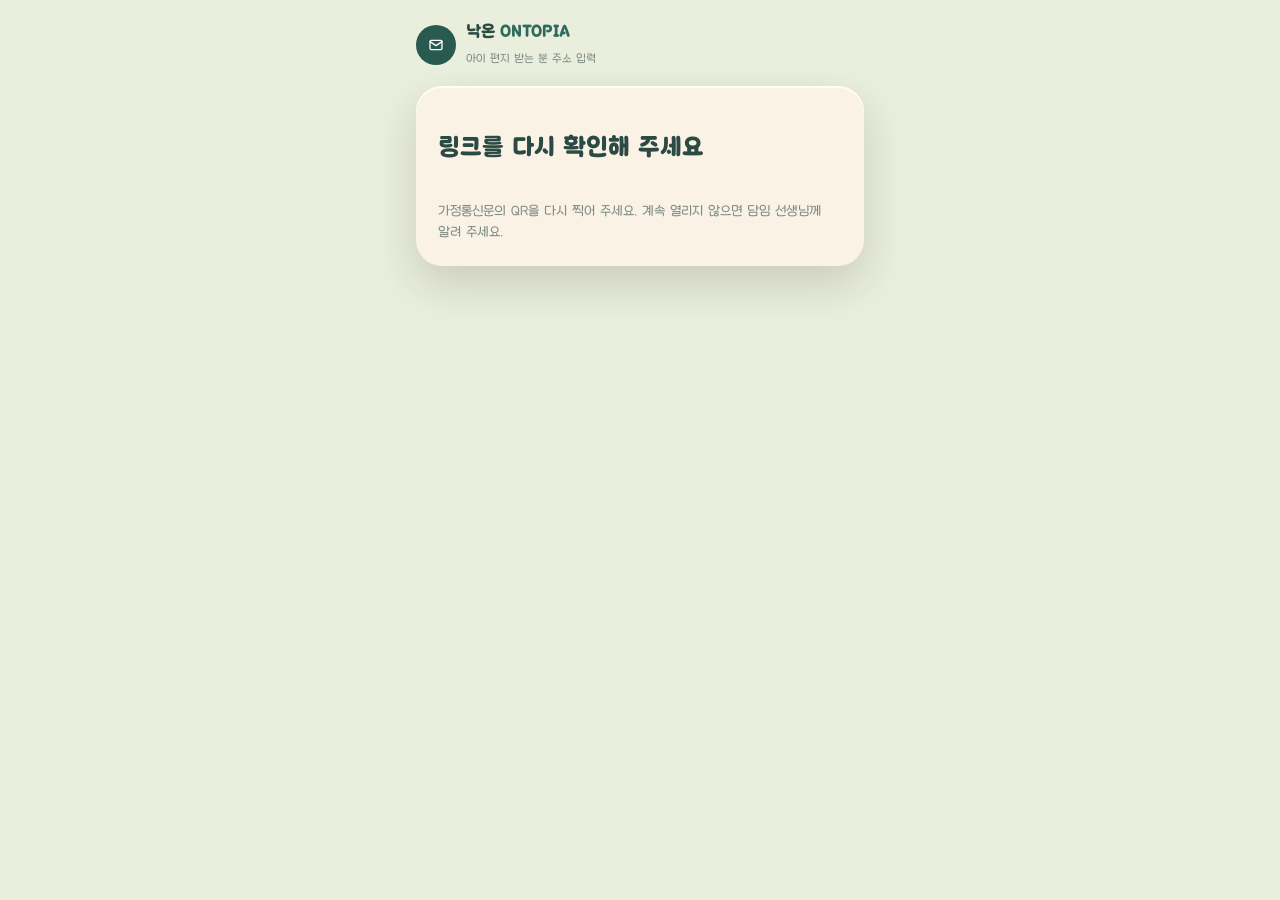
<file: guardian.html>
<!DOCTYPE html>
<html lang="ko">
<head>
<meta charset="utf-8">
<meta name="viewport" content="width=device-width, initial-scale=1">
<title>받는 분 주소 입력 · 낙온 ONTOPIA</title>
<link rel="preload" href="assets/fonts/Dunggeunmiso-B.woff" as="font" type="font/woff" crossorigin>
<link rel="stylesheet" href="css/tokens.css">
<link rel="stylesheet" href="css/app.css">
<script type="module" src="js/guardian.js"></script>
</head>
<body>
<main class="guardian">
  <header class="site-header">
    <span class="brand"><span class="brand__mark" aria-hidden="true"><svg width="24" height="24" viewBox="0 0 24 24" fill="none" stroke="#fff" stroke-width="2" stroke-linecap="round" stroke-linejoin="round"><rect x="3" y="5" width="18" height="14" rx="2"/><path d="M3 7l9 6 9-6"/></svg></span>
    <span><span class="brand__name">낙온 <em>ONTOPIA</em></span><span class="brand__sub">아이 편지 받는 분 주소 입력</span></span></span>
  </header>

  <section class="step" id="form-view" hidden>
    <div class="guide guide--lavender"><img data-character="hoi" alt=""><div><b data-character-name="hoi"></b><p id="intro"></p></div></div>
    <form id="addr-form" class="panel" novalidate>
      <label class="label" for="to-name">받는 분 이름<input class="field" id="to-name" autocomplete="name" required></label>
      <label class="label" for="to-zip">우편번호<input class="field" id="to-zip" inputmode="numeric" maxlength="5" pattern="\d{5}" required></label>
      <label class="label" for="to-addr">주소<input class="field" id="to-addr" autocomplete="street-address" required></label>
      <label class="label" for="to-addr2">상세 주소<input class="field" id="to-addr2"></label>
      <label class="check" for="agree"><input id="agree" type="checkbox" required> 편지 발송을 위해 위 주소를 쓰는 데 동의해요. 주소는 발송 후 지워요.</label>
      <p class="status-msg" id="form-error" hidden></p>
      <button class="btn btn--primary btn--block" type="submit">주소 보내기</button>
    </form>
    <p class="muted">선생님에게는 입력했는지 여부만 보이고, 주소는 보이지 않아요.</p>
  </section>

  <section class="step" id="done-view" hidden>
    <div class="done">
      <h2>주소를 받았어요</h2>
      <p class="muted" id="done-text"></p>
    </div>
  </section>

  <section class="step" id="error-view" hidden>
    <h2>링크를 다시 확인해 주세요</h2>
    <p class="muted">가정통신문의 QR을 다시 찍어 주세요. 계속 열리지 않으면 담임 선생님께 알려 주세요.</p>
  </section>
</main>
</body>
</html>
</file>
<file: css/tokens.css>
/* 학교안심 둥근미소 (R: 보통, B: 굵게) */
@font-face { font-family: "Dunggeunmiso"; src: url(../assets/fonts/Dunggeunmiso-R.woff) format("woff"); font-weight: 100 549; font-display: swap; }
@font-face { font-family: "Dunggeunmiso"; src: url(../assets/fonts/Dunggeunmiso-B.woff) format("woff"); font-weight: 550 900; font-display: swap; }

/*
  디자인 토큰. 색·글꼴·크기·모서리·그림자는 여기서만 바꾼다.
  값은 GPT 화면 시안(design-reference/)에서 뽑았다.
  데이터 색 규칙: --color-city(도시, 코랄) / --color-rural(농어촌, 남색)은 분석 자료와 같은 의미로 유지한다.
*/
:root {
  /* 바탕 */
  --color-page: #e9eedd;          /* 틀 바깥 */
  --color-board: #fbf2e6;         /* 큰 판 (Letter Cream) */
  --color-surface: #fdf8ef;       /* 카드 */
  --color-surface-2: #f6eedf;     /* 안쪽 칸 */
  --color-line: #ebdfc9;
  --color-line-soft: #f1e8d8;

  /* 글자 */
  --color-text: #2b4a43;          /* Forest Ink */
  --color-text-muted: #7d8c83;
  --color-title: #2b6659;

  /* 브랜드 */
  --color-primary: #285a4f;
  --color-primary-dark: #1d433b;
  --color-on-primary: #ffffff;
  --color-mint: #68af8e;
  --color-mint-soft: #dcefe3;
  --color-mint-strong: #2f6b5d;
  --color-sidebar: #e3eedf;
  --color-lav: #b49dc9;
  --color-lav-strong: #7c63a3;
  --color-lav-soft: #efe4f3;
  --color-gold: #cea656;
  --color-gold-strong: #a87c27;
  --color-gold-soft: #f8ebcc;

  /* 데이터 의미 색 */
  --color-city: #e0634f;
  --color-city-soft: #fbe3dc;
  --color-rural: #3b4f8f;
  --color-rural-soft: #e1e6f4;

  /* 상태 */
  --color-ok: #3f8a5c;
  --color-ok-soft: #dff1e2;
  --color-wait: #b07d12;
  --color-wait-soft: #fbefcf;

  /* 글꼴 */
  --font-body: "Dunggeunmiso", -apple-system, "Apple SD Gothic Neo", "Malgun Gothic", sans-serif;
  --font-display: "Dunggeunmiso", -apple-system, "Apple SD Gothic Neo", "Malgun Gothic", sans-serif;
  --text-xs: 12px;
  --text-sm: 14px;
  --text-md: 16px;
  --text-lg: 18px;
  --text-xl: 24px;
  --text-2xl: 30px;
  --text-num: 40px;

  /* 모서리·그림자 */
  --radius-sm: 10px;
  --radius-md: 18px;
  --radius-lg: 26px;
  --radius-xl: 34px;
  --radius-pill: 999px;
  --shadow-board: 0 18px 40px rgba(73, 62, 30, .18), inset 0 2px 0 #fffdf8;
  --shadow-card: 0 1px 0 #fffdf8 inset, 0 6px 16px rgba(120, 96, 60, .12), 0 1px 3px rgba(120, 96, 60, .10);
  --shadow-inset: inset 0 2px 6px rgba(120, 96, 60, .10);
  --shadow-btn: 0 5px 0 var(--color-primary-dark), 0 10px 18px rgba(29, 67, 59, .25);
}
</file>
<file: css/app.css>
/* 화면 구조와 컴포넌트. 색 값은 tokens.css 변수만 쓴다.
   기준 시안: design-reference/ (GPT, 2026-11-13) */
*, *::before, *::after { box-sizing: border-box; }
[hidden] { display: none !important; }
html, body { margin: 0; }
body {
  background: var(--color-page);
  color: var(--color-text);
  font-family: var(--font-body);
  font-size: var(--text-md);
  line-height: 1.55;
  word-break: keep-all;
  -webkit-font-smoothing: antialiased;
}
img { max-width: 100%; }
svg { width: 1em; height: 1em; flex: none; }
button, input, select, textarea { font: inherit; color: inherit; }
:focus-visible { outline: 3px solid var(--color-mint); outline-offset: 2px; }
.sr-only { position: absolute; width: 1px; height: 1px; overflow: hidden; clip: rect(0 0 0 0); white-space: nowrap; }
.muted { color: var(--color-text-muted); font-size: var(--text-sm); margin: 0; }
.status-msg { font-size: var(--text-sm); color: var(--color-city); margin: 0; font-weight: 700; }

/* ===== 오프닝 화면 ===== */
body.is-intro .scene { display: none; }
body:not(.is-intro) .intro { display: none; }
.intro { position: relative; min-height: 100vh; min-height: 100svh; overflow: hidden; display: flex; align-items: center; background: linear-gradient(90deg, #e3f5ee, #d9efe8); }
.intro__bg { position: absolute; top: 0; right: 0; width: 88vw; height: 100%; max-width: none; object-fit: cover; object-position: 100% 50%; }
.intro::before { content: ""; position: absolute; inset: 0; z-index: 1; background: linear-gradient(90deg, #e3f5ee 0, #e3f5ee 12vw, rgba(227, 245, 238, .8) 26vw, rgba(227, 245, 238, 0) 38vw); }
.intro__panel { position: relative; z-index: 2; width: 30vw; margin-left: 5vw; padding: 2vw 0; display: flex; flex-direction: column; gap: 1.1vw; font-size: clamp(14px, 1.1vw, 30px); }
.intro__logo { width: 100%; height: auto; margin-left: -.4em; filter: drop-shadow(0 6px 12px rgba(60, 120, 170, .18)); }
.intro__eyebrow { margin: 0; font-size: .9em; font-weight: 700; letter-spacing: .02em; color: var(--color-mint-strong); }
.intro__title { margin: 0; font-family: var(--font-display); font-size: 2.35em; line-height: 1.25; font-weight: 900; color: var(--color-title); }
.intro__lead { margin: 0; font-size: 1.12em; color: #4f655d; }
.intro__facts { list-style: none; margin: .3em 0 0; padding: 0; display: flex; gap: .6em; }
.intro__facts li { flex: 1 1 0; display: flex; flex-direction: column; padding: .75em .9em; border-radius: 1.1em; background: rgba(255, 252, 245, .9); box-shadow: var(--shadow-card); min-width: 0; }
.intro__facts b { font-size: 1.3em; font-weight: 900; color: var(--color-primary); line-height: 1.2; }
.intro__facts span { font-size: .8em; color: var(--color-text-muted); }
.intro__actions { margin-top: .5em; }
.btn--intro { padding: 1.05em 2.1em; font-size: 1.2em; gap: .6em; }
.btn--intro svg { width: 1.3em; height: 1.3em; }
.intro__note { margin: 0; font-size: .82em; color: var(--color-text-muted); }

@media (prefers-reduced-motion: no-preference) {
  .intro__bg { animation: intro-zoom 14s ease-out both; }
  .intro__panel > * { animation: intro-up .7s cubic-bezier(.2, .8, .2, 1) both; }
  .intro__panel > :nth-child(1) { animation-name: intro-pop; animation-duration: .9s; }
  .intro__panel > :nth-child(2) { animation-delay: .15s; }
  .intro__panel > :nth-child(3) { animation-delay: .25s; }
  .intro__panel > :nth-child(4) { animation-delay: .35s; }
  .intro__panel > :nth-child(5) { animation-delay: .45s; }
  .intro__panel > :nth-child(6) { animation-delay: .55s; }
  .intro__panel > :nth-child(7) { animation-delay: .65s; }
  .scene.is-entering { animation: scene-in .5s ease both; }
}
@keyframes intro-zoom { from { transform: scale(1.08); } to { transform: scale(1); } }
@keyframes intro-up { from { opacity: 0; transform: translateY(16px); } to { opacity: 1; transform: none; } }
@keyframes intro-pop { 0% { opacity: 0; transform: scale(.85) translateY(10px); } 70% { opacity: 1; transform: scale(1.03); } 100% { transform: none; } }
@keyframes scene-in { from { opacity: 0; transform: translateY(12px); } to { opacity: 1; transform: none; } }

/* ===== 틀: 위 풍경 · 큰 판 · 아래 풍경 ===== */
.scene {
  max-width: 1680px; margin: 0 auto; position: relative;
  background:
    url(../assets/frame/left.jpg) left top / 1.6% 100% no-repeat,
    url(../assets/frame/right.jpg) right top / 1.6% 100% no-repeat,
    var(--color-page);
}
.scene__top { position: relative; aspect-ratio: 1299 / 140; }
.scene__top-img { position: absolute; inset: 0; width: 100%; height: 100%; object-fit: cover; display: block; }
.brand { position: absolute; left: 15%; top: 14%; display: none; }

.board {
  position: relative; z-index: 1;
  margin: -6px 1.4% 0; padding: 30px 30px 26px;
  background: var(--color-board);
  border-radius: var(--radius-xl) var(--radius-xl) 0 0;
  box-shadow: var(--shadow-board);
}
.scene__bottom { position: relative; margin-top: -2px; }
.scene__bottom-img { display: block; width: 100%; height: max(90px, calc(min(100vw, 1680px) * 106 / 1299)); object-fit: cover; object-position: center top; }
.scene__bottom::before { content: ""; position: absolute; left: 0; right: 0; top: 0; height: 26px; background: linear-gradient(var(--color-board), rgba(251, 242, 230, 0)); margin: 0 1.4%; }
.credit { margin-top: 22px; text-align: center; font-size: 11.5px; color: var(--color-text-muted); }
.credit p { margin: 0; }

/* ===== 진행 단계 알약 ===== */
.stepper {
  position: absolute; z-index: 2; left: 27.4%; width: 45.2%; top: 17%; height: 58%;
  display: flex; align-items: center;
  background: linear-gradient(#fffaf0, #fbf1e1);
  border-radius: var(--radius-pill);
  box-shadow: 0 8px 20px rgba(60, 50, 20, .18), inset 0 2px 0 #fff;
  padding: 0 34px;
}
.stepper ol { flex: 1; }
.stepper ol { list-style: none; margin: 0; padding: 0; display: grid; grid-template-columns: repeat(4, 1fr); position: relative; }
.stepper ol::before { content: ""; position: absolute; left: 12.5%; right: 12.5%; top: 20px; height: 4px; border-radius: 2px; background: #c9d6cc; }
.stepper li { position: relative; display: flex; flex-direction: column; align-items: center; gap: 4px; }
.stepper li.is-done::after, .stepper li[aria-current]::after { content: ""; position: absolute; top: 20px; right: 50%; width: 100%; height: 4px; background: var(--color-mint); z-index: 0; }
.stepper li:first-child::after { display: none; }
.stepper__dot { position: relative; z-index: 1; width: 40px; height: 40px; border-radius: 50%; display: grid; place-items: center; background: var(--color-board); border: 3px solid #a9bcb2; font-weight: 900; color: transparent; font-size: 19px; }
.stepper__chk { display: none; width: 20px; height: 20px; color: #fff; }
.stepper__label { font-size: 12.5px; font-weight: 700; color: var(--color-text-muted); white-space: nowrap; padding: 0 10px; border-radius: var(--radius-pill); }
.stepper li.is-done .stepper__dot { background: #8fcbad; border-color: #e6f4ea; box-shadow: 0 0 0 2px var(--color-mint); }
.stepper li.is-done .stepper__chk { display: block; }
.stepper li.is-done .stepper__num { display: none; }
.stepper li[aria-current] .stepper__dot { width: 48px; height: 48px; margin-top: -4px; margin-bottom: -4px; background: var(--color-primary); border: 4px solid #fbf4e8; box-shadow: 0 0 0 3px var(--color-mint), 0 4px 10px rgba(29,67,59,.3); color: #fff; }
.stepper li[aria-current] .stepper__label { background: var(--color-primary); color: #fff; }
.stepper li.is-done .stepper__label { color: var(--color-mint-strong); }

/* ===== 단계 공통 ===== */
.step { display: grid; grid-template-columns: minmax(0, 1fr) 300px; gap: 24px; align-items: start; }
.step__main { display: flex; flex-direction: column; gap: 18px; min-width: 0; }
.step__aside { min-width: 0; }

.head { position: relative; display: flex; align-items: center; gap: 18px; min-height: 110px; }
.head h1, .head h2 { margin: 0; font-family: var(--font-display); font-size: var(--text-2xl); line-height: 1.25; font-weight: 900; color: var(--color-title); }
.head__sub { margin: 6px 0 0; font-size: var(--text-md); color: var(--color-text-muted); }
.head__coin { width: 110px; height: 110px; flex: none; filter: drop-shadow(0 6px 8px rgba(80, 70, 50, .28)); }
.head__icon { width: 96px; height: 96px; flex: none; border-radius: 50% 50% 46% 54%; background: radial-gradient(circle at 40% 35%, #fff8e9, #efe1c4); display: grid; place-items: center; color: var(--color-text); box-shadow: var(--shadow-card); }
.head__icon svg { width: 52px; height: 52px; }
.head__postage { position: absolute; right: -6px; top: -14px; width: 250px; transform: rotate(4deg); pointer-events: none; }

.card { background: var(--color-surface); border: 1.5px solid var(--color-line); border-radius: var(--radius-md); box-shadow: var(--shadow-card); min-width: 0; }
.card::before { content: none; }
.board-card { background: var(--color-surface); border: 1.5px solid var(--color-line); border-radius: var(--radius-lg); box-shadow: var(--shadow-card); padding: 20px; display: flex; flex-direction: column; gap: 14px; min-width: 0; position: relative; }
.board-card__title { display: flex; align-items: center; gap: 10px; margin: 0; font-size: var(--text-lg); font-weight: 900; color: var(--color-title); }
.board-card__title svg { width: 28px; height: 28px; color: var(--color-primary); }

.tag { display: inline-flex; align-items: center; gap: 5px; font-size: var(--text-xs); font-weight: 700; padding: 5px 12px; border-radius: var(--radius-pill); white-space: nowrap; color: #fff; }
.tag svg { width: 13px; height: 13px; }
.tag--city { background: var(--color-city); }
.tag--rural { background: var(--color-rural); }
.tag--lav { background: var(--color-lav-soft); color: var(--color-lav-strong); }
.tag--mint { background: var(--color-mint-soft); color: var(--color-mint-strong); }
.pills { display: flex; flex-wrap: wrap; gap: 6px; }

/* ===== 버튼 ===== */
.btn { display: inline-flex; align-items: center; justify-content: center; gap: 10px; border: 2px solid #9fb1a8; background: var(--color-surface); color: var(--color-text); border-radius: var(--radius-pill); padding: 12px 24px; font-weight: 700; cursor: pointer; box-shadow: 0 3px 0 #d8ccb5; }
.btn svg { width: 20px; height: 20px; }
.btn:hover { background: #fffdf8; }
.btn--primary { border: none; background: linear-gradient(#2f6b5d, var(--color-primary)); color: var(--color-on-primary); box-shadow: var(--shadow-btn); }
.btn--primary:hover { background: linear-gradient(#347567, #2c6357); }
.btn--primary:active { transform: translateY(3px); box-shadow: 0 2px 0 var(--color-primary-dark); }
.btn--soft { border-color: transparent; background: var(--color-mint-soft); color: var(--color-mint-strong); box-shadow: none; }
.btn--ghost { box-shadow: none; }
.btn:disabled { opacity: .45; cursor: not-allowed; transform: none; }

.cta-row { display: flex; align-items: center; justify-content: center; gap: 18px; margin-top: 6px; }
.btn--cta { min-width: min(100%, 520px); padding: 18px 30px; font-size: 19px; }
.btn--cta svg { width: 26px; height: 26px; }
.spark { width: 26px; height: 30px; background:
  linear-gradient(var(--color-gold), var(--color-gold)) 50% 0 / 4px 11px no-repeat,
  linear-gradient(var(--color-gold), var(--color-gold)) 0 100% / 11px 4px no-repeat,
  linear-gradient(var(--color-gold), var(--color-gold)) 100% 60% / 11px 4px no-repeat; opacity: .9; }
.spark--l { transform: rotate(-20deg); }
.spark--r { transform: scaleX(-1) rotate(-20deg); }

.nav-row { display: flex; justify-content: space-between; align-items: center; gap: 12px; margin-top: 26px; }
.btn--back { min-width: 170px; padding: 14px 26px; font-size: var(--text-lg); color: var(--color-text-muted); }
.btn--next { min-width: 260px; padding: 16px 30px; font-size: var(--text-lg); justify-content: space-between; }

/* ===== 1단계 ===== */
.step--1 { grid-template-columns: minmax(0, 1fr) minmax(260px, 34%); }
.search { position: relative; }
.search__icon { position: absolute; left: 26px; top: 50%; transform: translateY(-50%); width: 28px; height: 28px; color: var(--color-text); z-index: 1; }
.search__input { width: 100%; padding: 20px 24px 20px 68px; font-size: 20px; border-radius: var(--radius-pill); border: 3px solid #9fd0bd; background: #fffcf6; box-shadow: 0 0 0 6px #e3f1e8, 0 8px 18px rgba(80, 120, 100, .15); }
.search__input:focus { outline: none; border-color: var(--color-mint); }
.search__list { position: absolute; z-index: 5; left: 14px; right: 14px; top: calc(100% + 10px); list-style: none; margin: 0; padding: 8px; border-radius: var(--radius-md); background: var(--color-surface); border: 1.5px solid var(--color-line); box-shadow: 0 16px 32px rgba(80, 70, 40, .2); max-height: 340px; overflow: auto; }
.search__list button { all: unset; box-sizing: border-box; display: flex; align-items: center; gap: 14px; width: 100%; padding: 12px 16px; border-radius: 12px; cursor: pointer; }
.search__list li + li button { border-top: 1px solid var(--color-line-soft); }
.search__list button:hover, .search__list button:focus-visible, .search__list button[aria-selected="true"] { background: var(--color-mint-soft); }
.search__none { padding: 12px 16px; color: var(--color-text-muted); font-size: var(--text-sm); }
.hit__ico { width: 26px; height: 26px; color: #5b6b63; }
.hit__name { flex: 1; font-weight: 700; }
.hit__name small { margin-left: 8px; font-weight: 400; color: var(--color-text-muted); }
.chips { display: flex; flex-wrap: wrap; align-items: center; gap: 8px; padding-left: 10px; }
.chips__label { font-size: var(--text-sm); color: var(--color-text-muted); }
.chip { border: 1.5px solid var(--color-line); background: var(--color-surface); border-radius: var(--radius-pill); padding: 6px 16px; font-size: var(--text-sm); font-weight: 500; cursor: pointer; box-shadow: 0 2px 0 var(--color-line); }
.chip:hover { background: var(--color-mint-soft); }

.empty { display: grid; grid-template-columns: minmax(0, 320px) 1fr; gap: 22px; align-items: center; padding: 14px 24px; border-radius: var(--radius-lg); background: var(--color-surface); border: 1.5px dashed var(--color-line); }
.empty img { width: 100%; display: block; mix-blend-mode: multiply; }
.empty b { display: block; font-size: var(--text-lg); color: var(--color-title); margin-bottom: 6px; }
.empty p { margin: 0; font-size: var(--text-sm); color: var(--color-text-muted); }

.result { display: grid; grid-template-columns: 1.2fr 1fr; gap: 16px; }
.school-card { position: relative; display: flex; align-items: center; gap: 16px; padding: 12px; }
.school-card__img { width: 168px; height: 124px; object-fit: cover; border-radius: 14px; flex: none; }
.school-card__body { display: flex; flex-direction: column; gap: 2px; min-width: 0; }
.school-name { font-size: 22px; font-weight: 900; color: var(--color-title); line-height: 1.3; }
.school-card__addr { color: var(--color-text-muted); font-size: var(--text-sm); }
.school-card .pills { margin-top: 10px; }
.school-card__check { position: absolute; right: -10px; top: -12px; width: 42px; height: 42px; border-radius: 50%; background: radial-gradient(circle at 35% 30%, #f3cf7c, #d9a43e); color: #fff; display: grid; place-items: center; border: 3px solid #fff6df; box-shadow: 0 4px 10px rgba(160, 110, 30, .35); }
.school-card__check svg { width: 22px; height: 22px; }

.dist-card { padding: 16px 20px 12px; display: flex; flex-direction: column; justify-content: center; gap: 10px; }
.dist-card__head { display: flex; align-items: center; gap: 10px; }
.dist-card__head > svg { width: 28px; height: 28px; color: #5f6d66; }
.dist-card__head b { display: block; font-size: var(--text-sm); }
.dist-card__head small { display: block; font-size: var(--text-xs); color: var(--color-text-muted); }
.dist-card__head span:first-of-type { flex: 1; }
.dist-card__addr { margin: 0; font-size: var(--text-xs); color: var(--color-text-muted); }
.distance { font-size: 32px; font-weight: 900; line-height: 1; color: var(--color-title); font-variant-numeric: tabular-nums; }
.slider { position: relative; height: 14px; border-radius: 7px; background: #ece2cf; box-shadow: var(--shadow-inset); margin: 34px 12px 0 4px; }
.slider__fill { position: absolute; inset: 0 auto 0 0; border-radius: 7px; }
.slider__knob { position: absolute; top: 50%; width: 26px; height: 26px; border-radius: 50%; background: #fff; border: 4px solid #9fb1a8; transform: translate(-50%, -50%); box-shadow: 0 2px 6px rgba(0,0,0,.2); }
.slider__flag { position: absolute; left: 33.3%; bottom: 6px; width: 3px; height: 34px; background: #8a79b5; border-radius: 2px; }
.slider__flag::after { content: ""; position: absolute; left: 3px; top: 0; border-left: 18px solid #b7a6dd; border-top: 7px solid transparent; border-bottom: 7px solid transparent; }
.slider__ruler { position: relative; height: 30px; margin: 0 12px 0 4px; border-top: 2px dashed #b9ab8f; border-top-color: transparent; background: linear-gradient(90deg, #8f8571 0 2px, transparent 2px) 0 50% / 33.3% 12px no-repeat; }
.slider__ruler::before { content: ""; position: absolute; left: 0; width: 33.3%; top: 50%; border-top: 2px dashed #8f8571; }
.slider__badge { position: absolute; left: 16.6%; top: 50%; transform: translate(-50%, -50%); padding: 2px 14px; border-radius: var(--radius-pill); background: #fdf1d4; border: 2px solid var(--color-gold); font-weight: 900; font-size: 13px; white-space: nowrap; }

.route { grid-column: 1 / -1; display: grid; grid-template-columns: minmax(0, 46%) 1fr; gap: 22px; align-items: center; padding: 12px; }
.route__map { width: 100%; height: 100%; min-height: 150px; object-fit: cover; border-radius: 14px; display: block; }
.route__body { display: flex; flex-direction: column; gap: 6px; padding: 4px 8px 4px 0; }
.route__eyebrow { display: flex; align-items: center; gap: 6px; font-size: var(--text-sm); color: var(--color-text-muted); font-weight: 700; }
.route__eyebrow svg { width: 26px; height: 26px; color: var(--color-text); }
.route strong { font-size: 24px; font-weight: 900; line-height: 1.25; }
.route--box strong { color: var(--color-city); }
.route--post strong { color: var(--color-rural); }
.route__why { font-size: var(--text-sm); }
.route__steps { display: flex; flex-wrap: wrap; gap: 8px; margin-top: 4px; }
.route__steps span { padding: 6px 14px; border-radius: var(--radius-pill); background: var(--color-surface-2); font-size: 13px; font-weight: 700; color: var(--color-text-muted); }
.route__steps span.is-on { background: var(--color-mint-soft); color: var(--color-mint-strong); border: 2px solid #9fd0bd; }
.route__group { font-size: var(--text-xs); color: var(--color-text-muted); }

.friends { position: relative; align-self: start; margin: 26px -30px 0 0; overflow: hidden; }
.friends img { display: block; width: 100%; height: auto; aspect-ratio: 497 / 813; -webkit-mask-image: linear-gradient(90deg, transparent 0, #000 22%), linear-gradient(transparent 0, #000 9%, #000 88%, transparent); -webkit-mask-composite: source-in; mask-image: linear-gradient(90deg, transparent 0, #000 22%), linear-gradient(transparent 0, #000 9%, #000 88%, transparent); mask-composite: intersect; }

/* ===== 2단계 ===== */
.filterbar { display: flex; flex-wrap: wrap; align-items: center; gap: 14px 22px; padding: 16px 22px; border-radius: var(--radius-lg); background: #fcf6ed; border: 1.5px solid var(--color-line); box-shadow: var(--shadow-card); }
.filterbar__item { display: flex; align-items: center; gap: 12px; }
.filterbar__icon { width: 34px; height: 34px; color: var(--color-primary); }
.filterbar__icon--wide { width: 40px; height: 40px; }
.filterbar__sep { width: 2px; height: 40px; background: var(--color-line); }
.select { position: relative; display: inline-flex; align-items: center; }
.select select { appearance: none; -webkit-appearance: none; min-width: 150px; padding: 11px 44px 11px 18px; border-radius: 14px; border: 2px solid var(--color-line); background: #fffdf8; font-weight: 700; cursor: pointer; }
.select svg { position: absolute; right: 14px; width: 20px; height: 20px; pointer-events: none; color: var(--color-primary); }
.select--block, .select--block select { width: 100%; }
.stepnum { display: inline-flex; align-items: stretch; border: 2px solid var(--color-line); border-radius: 14px; overflow: hidden; background: #efe6d6; }
.stepnum button { width: 46px; border: none; background: transparent; font-size: 24px; font-weight: 900; color: var(--color-primary); cursor: pointer; }
.stepnum button:hover { background: #e5dac6; }
.stepnum input { width: 72px; border: none; text-align: center; font-weight: 900; font-size: 18px; background: #fffdf8; -moz-appearance: textfield; }
.stepnum input::-webkit-inner-spin-button { -webkit-appearance: none; }

.packages { display: grid; grid-template-columns: repeat(3, 1fr); gap: 18px; }
.pkg { --c: var(--color-mint); --c-strong: var(--color-mint-strong); --c-soft: #c9e7d4;
  position: relative; display: flex; flex-direction: column; align-items: stretch; background: var(--color-surface); border-radius: var(--radius-lg); border: 2px solid var(--color-line); box-shadow: var(--shadow-card); padding: 8px 8px 10px; transition: opacity .2s, filter .2s; }
.pkg--learn { border: 3px solid #82bea0; }
.pkg--write { --c: var(--color-lav); --c-strong: var(--color-lav-strong); --c-soft: #eadcf0; border-color: #e7dbef; }
.pkg--send { --c: var(--color-gold); --c-strong: var(--color-gold-strong); --c-soft: #f8e5c0; border-color: #f1e2c2; }
.pkg.is-off { filter: grayscale(.8); opacity: .55; }
.pkg__art { position: relative; border-radius: 20px 20px 0 0; overflow: hidden; aspect-ratio: 342 / 180; clip-path: ellipse(98% 88% at 50% 12%); }
.pkg__art img { width: 100%; height: 100%; object-fit: cover; display: block; }
.pkg__coin { width: 96px; height: 96px; margin: -54px auto 0; position: relative; z-index: 1; filter: drop-shadow(0 4px 6px rgba(80, 60, 30, .35)); border-radius: 50%; box-shadow: 0 0 0 4px var(--color-surface); }
.pkg__title { margin: 12px auto 0; padding: 4px 26px; border-radius: var(--radius-pill); background: var(--c); color: #fff; font-size: 17px; font-weight: 900; text-align: center; min-width: 70%; }
.pkg__by { margin: 6px 0 0; text-align: center; font-size: var(--text-xs); color: var(--color-text-muted); }
.pkg__list { list-style: none; margin: 12px 0 14px; padding: 0 14px; display: flex; flex-direction: column; gap: 9px; font-size: var(--text-sm); }
.pkg__list li { display: flex; align-items: flex-start; gap: 10px; }
.pkg__list li::before { content: ""; flex: none; width: 22px; height: 22px; margin-top: 0; border-radius: 50%; background: var(--c) url("data:image/svg+xml,%3Csvg xmlns='http://www.w3.org/2000/svg' viewBox='0 0 24 24'%3E%3Cpath fill='none' stroke='white' stroke-width='3.6' stroke-linecap='round' stroke-linejoin='round' d='m6 12.5 4 4L18 8'/%3E%3C/svg%3E") center / 15px no-repeat; }
.pkg__pick { margin-top: auto; display: flex; align-items: center; justify-content: center; gap: 12px; padding: 11px; border-radius: 16px; background: var(--c-soft); color: var(--c-strong); font-weight: 700; font-size: var(--text-sm); cursor: pointer; }
.pkg__pick input { position: absolute; opacity: 0; pointer-events: none; }
.pkg__radio { width: 24px; height: 24px; border-radius: 50%; background: #fffdf8; border: 2.5px solid var(--c); display: grid; place-items: center; }
.pkg__pick input:checked + .pkg__radio::after { content: ""; width: 12px; height: 12px; border-radius: 50%; background: var(--color-text); }
.pkg__pick input:focus-visible + .pkg__radio { outline: 3px solid var(--color-mint); outline-offset: 2px; }
.pkg--send .pkg__pick { cursor: default; }

.sidebar { position: relative; align-self: stretch; margin: 70px 0 0; padding: 22px 16px 18px; border-radius: var(--radius-lg); background: linear-gradient(#e7f0e3, #dce9da); box-shadow: inset 0 2px 0 #f4f9f1, var(--shadow-card); display: flex; flex-direction: column; gap: 14px; }
.sidebar__tag { position: absolute; right: 6px; top: -50px; width: 74px; height: 115px; pointer-events: none; filter: drop-shadow(0 4px 4px rgba(90,70,30,.2)); }
.sidebar__title { margin: 4px 0 0 6px; display: inline-block; align-self: flex-start; padding: 6px 26px; border-radius: var(--radius-pill); background: var(--color-primary); color: #fff; font-size: var(--text-md); font-weight: 900; }
.sidebar__card { background: #fbf6ec; border-radius: 20px; padding: 16px; display: flex; flex-direction: column; gap: 12px; box-shadow: var(--shadow-card); }
.sidebar__rows { list-style: none; margin: 0; padding: 0 0 12px; display: flex; flex-direction: column; gap: 12px; border-bottom: 2px solid #c9d6cc; }
.sidebar__rows li { display: flex; align-items: center; gap: 12px; font-weight: 700; font-size: var(--text-sm); }
.sidebar__rows svg { width: 26px; height: 26px; color: var(--color-primary); }
.sidebar__parts { list-style: none; margin: 0; padding: 0 0 4px; display: flex; flex-direction: column; gap: 10px; }
.part { display: flex; align-items: center; gap: 12px; }
.part b { display: block; font-size: var(--text-sm); }
.part small { display: block; font-size: var(--text-xs); color: var(--color-text-muted); }
.part__icon { width: 42px; height: 42px; flex: none; border-radius: 50%; display: grid; place-items: center; color: #fff; box-shadow: inset 0 -3px 0 rgba(0,0,0,.08); }
.part__icon svg { width: 22px; height: 22px; }
.part--learn .part__icon { background: var(--color-mint); }
.part--write .part__icon { background: var(--color-lav); }
.part--send .part__icon { background: var(--color-gold); }
.sidebar__gift { display: flex; align-items: center; gap: 12px; padding: 14px; border-radius: 16px; background: #d6e7d7; }
.sidebar__gift svg { width: 38px; height: 38px; color: var(--color-primary); }
.sidebar__gift b { display: block; font-size: var(--text-sm); }
.sidebar__gift small { display: block; font-size: var(--text-xs); color: var(--color-text-muted); }

/* 패키지 넘기기 안내 (휴대폰에서만 보임) */
.swipe-hint { display: none; align-items: center; justify-content: center; gap: 6px; margin: -6px 0 0; font-size: 12px; color: var(--color-text-muted); }
.swipe-hint i { width: 6px; height: 6px; border-radius: 50%; background: #cdbfa6; }
.swipe-hint i.is-on { width: 18px; border-radius: 3px; background: var(--color-primary); }

/* ===== 3단계 ===== */
.step--3 { grid-template-columns: minmax(0, 1fr) minmax(300px, 38%); }
.step--3 .step__aside { display: flex; flex-direction: column; gap: 18px; margin-top: 128px; }
.guide-bubble { display: flex; align-items: center; gap: 10px; margin-left: auto; padding: 8px 18px 8px 8px; background: var(--color-lav-soft); border-radius: var(--radius-pill); max-width: 300px; }
.guide-bubble img { width: 56px; height: 56px; object-fit: cover; object-position: top; border-radius: 50%; background: #fff; flex: none; box-shadow: 0 0 0 3px #fff; }
.guide-bubble p { margin: 0; font-size: 13px; line-height: 1.4; }
.guide-bubble b { display: block; color: var(--color-lav-strong); }
.guide-bubble--gold { background: var(--color-gold-soft); max-width: none; border-radius: 22px; margin: 0; }
.guide-bubble--gold b { color: var(--color-gold-strong); }

.intake { display: grid; grid-template-columns: 1fr 1fr; gap: 14px; }
.intake__box { border: 1.5px solid var(--color-line); border-radius: var(--radius-md); padding: 12px; display: flex; flex-direction: column; gap: 10px; background: #fffaf2; }
.intake__head { display: flex; align-items: center; gap: 10px; }
.intake__head b { display: block; font-size: var(--text-sm); }
.intake__head small { display: block; font-size: var(--text-xs); color: var(--color-text-muted); }
.intake__ico { width: 40px; height: 40px; border-radius: 12px; display: grid; place-items: center; background: var(--color-mint-soft); color: var(--color-mint-strong); }
.intake__ico svg { width: 22px; height: 22px; }
.intake__ico--lav { background: var(--color-lav-soft); color: var(--color-lav-strong); }
.field { width: 100%; background: #f1f5ee; border: 1.5px solid #d6e3d4; border-radius: 14px; padding: 12px 14px; }
.field:focus { outline: none; border-color: var(--color-mint); background: #fff; }
textarea.field { min-height: 128px; resize: vertical; }
.dropzone { flex: 1; min-height: 128px; border: 2.5px dashed #c8b4e0; border-radius: 14px; display: flex; flex-direction: column; align-items: center; justify-content: center; gap: 4px; text-align: center; color: var(--color-lav-strong); background: #f6f0fa; cursor: pointer; font-weight: 700; font-size: var(--text-sm); }
.dropzone svg { width: 30px; height: 30px; }
.dropzone small { font-weight: 400; color: var(--color-text-muted); font-size: var(--text-xs); }
.dropzone.is-over { border-color: var(--color-mint); background: var(--color-mint-soft); }
.toolbar { display: flex; flex-wrap: wrap; align-items: center; justify-content: space-between; gap: 10px; }
.toolbar__counts { display: flex; flex-wrap: wrap; gap: 8px; }
.check { display: flex; align-items: center; gap: 8px; font-size: var(--text-sm); font-weight: 500; cursor: pointer; }
.check input { width: 18px; height: 18px; accent-color: var(--color-primary); }
.table-wrap { overflow-x: auto; border-radius: var(--radius-md); border: 1.5px solid var(--color-line); background: #fffaf2; }
table { width: 100%; min-width: 560px; border-collapse: collapse; font-size: var(--text-sm); }
th { text-align: left; padding: 11px 12px; font-size: var(--text-xs); font-weight: 900; color: #fff; background: #8fc1ab; }
td { padding: 8px 12px; border-bottom: 1px solid var(--color-line-soft); vertical-align: middle; }
tr:last-child td { border-bottom: none; }
td.num { font-weight: 900; color: var(--color-text-muted); width: 36px; }
td.name { font-weight: 700; }
.row-av { width: 42px; height: 42px; border-radius: 50%; object-fit: cover; object-position: top; background: #f3ead9; display: block; box-shadow: 0 0 0 2px #fff, 0 2px 4px rgba(0,0,0,.12); }
.thumb { width: 60px; height: 44px; object-fit: cover; border-radius: 8px; border: 1px solid var(--color-line); display: block; }
.badge { display: inline-flex; align-items: center; gap: 5px; font-size: var(--text-xs); font-weight: 700; padding: 5px 12px; border-radius: var(--radius-pill); white-space: nowrap; }
.badge svg { width: 13px; height: 13px; }
.badge--ok { background: #cfeec4; color: #3a7a3a; }
.badge--wait { background: #fbe9a8; color: #8a6510; }
.badge--none { background: #ece6db; color: var(--color-text-muted); }
.icon-btn { width: 30px; height: 30px; border: 1.5px solid var(--color-line); background: #fffdf8; border-radius: 10px; cursor: pointer; color: var(--color-text-muted); font-size: 11px; }
.icon-btn + .icon-btn { margin-left: 4px; }
.icon-btn:hover { background: var(--color-mint-soft); color: var(--color-text); }
.qr-sheet { display: grid; grid-template-columns: repeat(auto-fill, minmax(170px, 1fr)); gap: 12px; }
.qr-card { border: 1.5px solid var(--color-line); border-radius: var(--radius-md); padding: 12px; display: flex; flex-direction: column; align-items: center; gap: 8px; font-size: var(--text-sm); text-align: center; background: #fffaf2; }
.qr-card a { font-size: 11px; color: var(--color-mint-strong); word-break: break-all; }

.grid-2 { display: grid; grid-template-columns: 1fr 1fr; gap: 14px; }
.label { display: flex; flex-direction: column; gap: 8px; font-weight: 700; font-size: var(--text-sm); }
.howto { list-style: none; margin: 0; padding: 0; display: flex; flex-direction: column; gap: 10px; }
.howto li { display: flex; align-items: center; gap: 12px; padding: 12px 14px; border-radius: 14px; background: #fffaf2; border: 1.5px solid var(--color-line-soft); font-size: var(--text-sm); }
.howto small { color: var(--color-text-muted); }
.howto__n { width: 30px; height: 30px; flex: none; border-radius: 50%; display: grid; place-items: center; background: var(--color-city); color: #fff; font-weight: 900; }

.postcards { display: grid; grid-template-columns: 1fr 1fr; gap: 10px; }
.postcard { position: relative; aspect-ratio: 236 / 174; border-radius: 10px; overflow: hidden; background: #fffaf0; box-shadow: 0 4px 10px rgba(80,60,30,.18); }
.postcard img { width: 100%; height: 100%; object-fit: cover; display: block; }
.postcard__hint { position: absolute; left: 6px; right: 6px; bottom: 6px; padding: 3px 8px; border-radius: 8px; background: rgba(255, 250, 240, .9); font-size: 11px; text-align: center; font-weight: 700; }
.postcard__from, .postcard__to { position: absolute; font-size: 10.5px; line-height: 1.35; color: #3a3428; }
.postcard__from { left: 10px; top: 10px; max-width: 48%; }
.postcard__to { right: 10px; bottom: 12px; text-align: right; max-width: 46%; }
.postcard__from b, .postcard__to b { display: block; }
.sendcard { padding-top: 22px; }
.sendcard__coin { position: absolute; right: 14px; top: -24px; width: 70px; filter: drop-shadow(0 3px 5px rgba(80,60,30,.3)); }
.sendcard__row { display: flex; align-items: center; gap: 12px; padding: 10px 12px; border-radius: 14px; background: #fffaf2; border: 1.5px solid var(--color-line-soft); }
.sendcard__row > svg { width: 26px; height: 26px; color: var(--color-text-muted); }
.sendcard__actions { display: flex; flex-wrap: wrap; gap: 10px; }
.sendcard__actions .btn { flex: 1; padding: 11px 14px; font-size: var(--text-sm); }

/* ===== 4단계 ===== */
.step--4 { grid-template-columns: minmax(0, 1fr) minmax(280px, 36%); }
.done-banner { display: flex; align-items: center; gap: 20px; padding: 18px 24px; border-radius: var(--radius-lg); background: var(--color-surface); border: 1.5px solid var(--color-line); box-shadow: var(--shadow-card); }
.done-banner__seal { width: 110px; height: 110px; flex: none; transform: rotate(-8deg); filter: drop-shadow(0 5px 8px rgba(120,80,20,.3)); }
.done-banner h2 { margin: 0; font-size: 28px; font-weight: 900; color: var(--color-title); line-height: 1.25; }
.done-grid { display: grid; grid-template-columns: 1fr 1fr; gap: 14px; }
.info { display: flex; align-items: center; gap: 14px; padding: 12px; }
.info__img { width: 120px; height: 92px; object-fit: cover; border-radius: 12px; flex: none; }
.info b, .info small { display: block; }
.info small { color: var(--color-text-muted); font-size: var(--text-xs); margin-top: 2px; }
.info__k { display: inline-block; margin-bottom: 4px; padding: 2px 12px; border-radius: var(--radius-pill); font-size: 11px; font-weight: 900; color: #fff; }
.k--city { background: var(--color-city); }
.k--rural { background: var(--color-rural); }
.k--gold { background: var(--color-gold); }
.info__v { font-size: var(--text-md); font-weight: 900; }
.info__dots { list-style: none; margin: 0; padding: 0; font-size: 13px; display: flex; flex-direction: column; gap: 3px; }
.info__dots li { display: flex; align-items: center; gap: 7px; }
.info__dots li::before { content: ""; width: 8px; height: 8px; border-radius: 50%; background: var(--color-mint); flex: none; }
.info__dots li:nth-child(2)::before { background: var(--color-lav); }
.info__dots li:nth-child(3)::before { background: var(--color-gold); }
.info--list { padding: 14px 18px; }
.info__rows { list-style: none; margin: 0; padding: 0; width: 100%; display: flex; flex-direction: column; gap: 8px; font-size: 13px; }
.info__rows li { display: flex; justify-content: space-between; gap: 10px; }
.info__rows span { color: var(--color-text-muted); }
.info__rows .ok { color: var(--color-ok); }
.po-card { grid-column: 1 / -1; display: flex; align-items: center; gap: 16px; padding: 10px 14px; }
.po-card > img:first-child { width: 120px; height: 66px; object-fit: cover; border-radius: 10px; }
.po-card div { flex: 1; }
.po-card b { display: block; color: var(--color-title); }
.po-card small { color: var(--color-text-muted); font-size: var(--text-xs); }
.po-card__map { width: 140px; height: 74px; object-fit: cover; border-radius: 12px; border: 3px solid #fff; box-shadow: var(--shadow-card); }
.done-scene { display: flex; flex-direction: column; gap: 14px; }
.done-scene > img { width: 100%; aspect-ratio: 460 / 442; object-fit: cover; border-radius: var(--radius-lg); box-shadow: var(--shadow-card); }

/* ===== 보호자 화면 ===== */
.guardian { max-width: 480px; margin: 0 auto; padding: 20px 16px 40px; display: flex; flex-direction: column; gap: 16px; }
.guardian .site-header { display: flex; align-items: center; gap: 12px; }
.guardian .step { display: flex; flex-direction: column; gap: 16px; padding: 22px; background: var(--color-board); border-radius: var(--radius-lg); box-shadow: var(--shadow-board); }
.guardian .panel { display: flex; flex-direction: column; gap: 12px; }
.guardian .guide { display: flex; align-items: center; gap: 12px; padding: 12px 16px; border-radius: 18px; background: var(--color-lav-soft); }
.guardian .guide img { width: 54px; height: 54px; border-radius: 50%; object-fit: cover; object-position: top; background: #fff; }
.guardian .guide p { margin: 0; font-size: var(--text-sm); }
.guardian .brand { position: static; display: flex; align-items: center; gap: 10px; text-decoration: none; color: inherit; }
.guardian .brand__mark { width: 40px; height: 40px; border-radius: 50%; background: var(--color-primary); display: grid; place-items: center; }
.guardian .brand__name { display: block; font-weight: 900; }
.guardian .brand__name em { font-style: normal; color: var(--color-mint-strong); }
.guardian .brand__sub { font-size: var(--text-xs); color: var(--color-text-muted); }
.guardian .done { text-align: center; }
.btn--block { width: 100%; }

/* ===== 반응형 ===== */
@media (max-width: 1100px) {
  .scene__top { aspect-ratio: auto; height: 140px; }
  .stepper { left: 50%; transform: translateX(-50%); width: min(620px, calc(100% - 24px)); top: 18px; height: 90px; }
  .step, .step--1, .step--3, .step--4 { grid-template-columns: 1fr; }
  .friends { display: none; }
  .sidebar { margin-top: 56px; }
  .step--3 .step__aside { margin-top: 0; }
  .done-scene > img { aspect-ratio: 16 / 9; }
}
/* 오프닝: 태블릿·휴대폰 (그림 위, 글 아래) */
@media (max-width: 900px) {
  .intro { flex-direction: column; align-items: stretch; background: var(--color-board); }
  .intro__bg { position: relative; inset: auto; right: auto; width: 100%; min-width: 0; height: auto; max-height: 56svh; aspect-ratio: 1160 / 941; object-position: 97% 50%; }
  .intro::before { display: none; }
  .intro__panel { width: auto; font-size: 15px; margin: -34px 0 0; padding: 22px 20px calc(110px + env(safe-area-inset-bottom, 0px)); border-radius: 28px 28px 0 0; background: var(--color-board); gap: 12px; align-items: center; text-align: center; box-shadow: 0 -10px 24px rgba(80, 70, 40, .10); }
  .intro__logo { width: min(320px, 82%); margin: -78px 0 0; }
  .intro__title { font-size: 25px; }
  .intro__lead { font-size: 15px; }
  .intro__facts { justify-content: center; gap: 8px; }
  .intro__facts li { min-width: 0; flex: 1 1 0; padding: 8px 10px; }
  .intro__facts b { font-size: 17px; }
  .intro__facts span { font-size: 11px; }
  .intro__actions { position: fixed; z-index: 20; left: 0; right: 0; bottom: 0; margin: 0; padding: 12px 16px calc(12px + env(safe-area-inset-bottom, 0px)); background: rgba(251, 242, 230, .94); -webkit-backdrop-filter: blur(10px); backdrop-filter: blur(10px); box-shadow: 0 -6px 20px rgba(80, 70, 40, .12); border-radius: 22px 22px 0 0; }
  .btn--intro { width: 100%; padding: 16px 20px; font-size: 17px; }
}

/* ===== 휴대폰 (760px 이하) =====
   앱처럼 쓰는 화면: 위는 짧은 풍경 + 진행 단계, 아래는 고정 버튼 바.
   GPT 모바일 시안을 받으면 이 블록만 다듬는다. */
@media (max-width: 760px) {
  body { font-size: 15px; }
  .scene { background: var(--color-page); }

  /* 위쪽: 짧은 풍경 띠 + 진행 단계 */
  .scene__top { aspect-ratio: auto; height: 112px; }
  .scene__top-img { object-position: 50% 0; }
  .stepper { left: 10px; right: 10px; transform: none; width: auto; top: 12px; height: 76px; padding: 0 8px; }
  .stepper ol::before, .stepper li.is-done::after, .stepper li[aria-current]::after { top: 16px; }
  .stepper__dot { width: 32px; height: 32px; font-size: 15px; border-width: 2.5px; }
  .stepper__chk { width: 16px; height: 16px; }
  .stepper li[aria-current] .stepper__dot { width: 38px; height: 38px; margin: -3px 0; border-width: 3px; }
  .stepper__label { font-size: 11px; padding: 0 6px; }

  /* 판: 화면 꽉 차게, 아래 고정 바 만큼 여백 */
  .board { margin: -10px 0 0; padding: 18px 14px calc(104px + env(safe-area-inset-bottom, 0px)); border-radius: 24px 24px 0 0; }
  .step, .step--1, .step--3, .step--4 { grid-template-columns: 1fr; gap: 16px; }
  .step__main { gap: 14px; }
  .scene__bottom-img { height: 80px; }
  .credit { margin-top: 18px; font-size: 10.5px; }

  /* 단계 머리 */
  .head { min-height: 0; gap: 12px; align-items: center; flex-wrap: wrap; }
  .head > div { flex: 1 1 0; min-width: 0; }
  .head h1, .head h2 { font-size: 21px; }
  .head__sub { font-size: 13.5px; margin-top: 3px; }
  .head__coin { width: 56px; height: 56px; }
  .head__icon { width: 56px; height: 56px; }
  .head__icon svg { width: 30px; height: 30px; }
  .head__postage { display: none; }
  .head .guide-bubble { flex: 1 1 100%; max-width: none; margin: 0; }

  /* 고정 버튼 바 */
  .cta-row, .nav-row {
    position: fixed; z-index: 20; left: 0; right: 0; bottom: 0; margin: 0;
    padding: 12px 14px calc(12px + env(safe-area-inset-bottom, 0px));
    background: rgba(251, 242, 230, .94); -webkit-backdrop-filter: blur(10px); backdrop-filter: blur(10px);
    box-shadow: 0 -6px 20px rgba(80, 70, 40, .12); border-radius: 22px 22px 0 0;
  }
  .nav-row { display: grid; grid-template-columns: auto 1fr; gap: 10px; }
  .spark { display: none; }
  .btn--cta { min-width: 0; width: 100%; padding: 15px 20px; font-size: 17px; }
  .btn--back { min-width: 0; padding: 13px 18px; font-size: 15px; }
  .btn--back span { display: none; }
  .btn--next { min-width: 0; padding: 14px 20px; font-size: 16px; }
  .btn { min-height: 48px; }

  /* 1단계 */
  .search__input { font-size: 17px; padding: 15px 16px 15px 52px; box-shadow: 0 0 0 4px #e3f1e8, 0 6px 14px rgba(80, 120, 100, .12); }
  .search__icon { left: 19px; width: 22px; height: 22px; }
  .search__list { left: 0; right: 0; max-height: 52vh; }
  .search__list button { padding: 13px 12px; gap: 10px; }
  .hit__ico { width: 22px; height: 22px; }
  .hit__name small { display: block; margin: 0; }
  .chips { flex-wrap: nowrap; overflow-x: auto; padding: 2px 0 4px; scrollbar-width: none; margin: 0 -14px; padding-left: 14px; padding-right: 14px; }
  .chips::-webkit-scrollbar { display: none; }
  .chip { flex: none; padding: 8px 14px; }
  .empty { grid-template-columns: 1fr; padding: 12px 14px 16px; text-align: center; gap: 8px; }
  .empty img { max-width: 220px; margin: 0 auto; }
  .empty b { font-size: 16px; }
  .result { grid-template-columns: 1fr; gap: 12px; }
  .school-card { padding: 10px; gap: 12px; }
  .school-card__img { width: 96px; height: 80px; border-radius: 12px; }
  .school-name { font-size: 18px; }
  .school-card .pills { margin-top: 6px; }
  .school-card__check { width: 34px; height: 34px; right: -6px; top: -8px; }
  .dist-card { padding: 14px 16px 10px; }
  .distance { font-size: 28px; }
  .route { grid-template-columns: 1fr; gap: 10px; padding: 10px; }
  .route__map { min-height: 0; aspect-ratio: 430 / 126; height: auto; }
  .route__body { padding: 0 4px 4px; }
  .route strong { font-size: 20px; }
  .route__steps span { padding: 5px 11px; font-size: 12px; }

  /* 2단계: 반 정보 한 줄, 패키지는 옆으로 넘기는 카드 */
  .filterbar { display: grid; grid-template-columns: 1fr 1fr; gap: 10px; padding: 12px; border-radius: 20px; }
  .filterbar__item { gap: 8px; min-width: 0; }
  .filterbar__item:nth-of-type(3) { grid-column: 1 / -1; justify-content: space-between; }
  .filterbar__icon { width: 26px; height: 26px; }
  .filterbar__icon--wide { width: 30px; height: 30px; }
  .filterbar__sep { display: none; }
  .select { flex: 1; min-width: 0; }
  .select select { min-width: 0; width: 100%; padding: 11px 36px 11px 14px; font-size: 16px; }
  .select svg { right: 10px; }
  .stepnum button { width: 52px; }
  .stepnum input { width: 64px; font-size: 18px; }
  .packages {
    display: grid; grid-auto-flow: column; grid-auto-columns: 78%; grid-template-columns: none;
    gap: 12px; overflow-x: auto; scroll-snap-type: x mandatory; overscroll-behavior-x: contain;
    margin: 0 -14px; padding: 4px 14px 12px; scrollbar-width: none;
  }
  .packages::-webkit-scrollbar { display: none; }
  .pkg { scroll-snap-align: center; padding: 6px 6px 8px; }
  .pkg__coin { width: 72px; height: 72px; margin-top: -40px; }
  .pkg__title { font-size: 15px; margin-top: 8px; }
  .pkg__list { margin: 10px 0 12px; padding: 0 10px; gap: 7px; font-size: 13px; }
  .pkg__list li::before { width: 19px; height: 19px; background-size: 13px; }
  .pkg__pick { padding: 10px; font-size: 13px; }
  .swipe-hint { display: flex; }
  .sidebar { margin: 0; padding: 14px 12px 12px; gap: 10px; }
  .sidebar__tag { display: none; }
  .sidebar__title { font-size: 14px; padding: 4px 18px; margin: 0; }
  .sidebar__card { padding: 12px; gap: 10px; }
  .sidebar__rows { flex-direction: row; flex-wrap: wrap; gap: 6px 14px; padding-bottom: 10px; }
  .sidebar__rows li { font-size: 13px; gap: 6px; }
  .sidebar__rows svg { width: 20px; height: 20px; }
  .sidebar__parts { display: grid; grid-template-columns: repeat(3, 1fr); gap: 8px; padding: 0; }
  .part { flex-direction: column; text-align: center; gap: 4px; }
  .part__icon { width: 36px; height: 36px; }
  .part b { font-size: 12.5px; }
  .part small { font-size: 10.5px; }
  .sidebar__gift { display: none; }

  /* 3단계: 명단 표 → 학생 카드 목록 */
  .step--3 .step__aside { margin-top: 0; gap: 14px; }
  .board-card { padding: 14px; gap: 12px; border-radius: 20px; }
  .board-card__title { font-size: 16px; }
  .board-card__title svg { width: 24px; height: 24px; }
  .intake { grid-template-columns: 1fr; gap: 10px; }
  textarea.field { min-height: 110px; font-size: 16px; }
  .dropzone { min-height: 96px; }
  .table-wrap { border: none; background: none; overflow: visible; }
  table, tbody { display: block; min-width: 0; }
  thead { display: none; }
  tbody { display: flex; flex-direction: column; gap: 8px; }
  tbody tr { display: grid; grid-template-columns: 22px 44px 1fr auto; grid-template-areas: "n av name move" "n av letter move" "n av addr move"; align-items: center; column-gap: 10px; row-gap: 4px; padding: 10px 12px; border-radius: 16px; background: #fffaf2; border: 1.5px solid var(--color-line); }
  tbody td { padding: 0; border: none; }
  tbody td:nth-child(1) { grid-area: n; }
  tbody td:nth-child(2) { grid-area: av; }
  tbody td:nth-child(3) { grid-area: name; font-size: 15px; }
  tbody td:nth-child(4) { grid-area: letter; }
  tbody td:nth-child(5) { grid-area: addr; }
  tbody td:nth-child(6) { grid-area: move; display: flex; flex-direction: column; gap: 6px; }
  tbody td[colspan] { grid-column: 1 / -1; grid-row: 1 / -1; padding: 6px 2px; }
  tbody tr:has(td[colspan]) { display: block; }
  .icon-btn { width: 38px; height: 38px; font-size: 13px; }
  .icon-btn + .icon-btn { margin-left: 0; }
  .thumb { width: 56px; height: 40px; }
  .postcard__from, .postcard__to { font-size: 9.5px; }
  .sendcard__coin { width: 52px; top: -18px; }
  .sendcard__actions { flex-direction: column; }
  .sendcard__actions .btn { width: 100%; }
  .grid-2 { grid-template-columns: 1fr; }

  /* 4단계 */
  .done-banner { padding: 14px; gap: 12px; }
  .done-banner__seal { width: 64px; height: 64px; }
  .done-banner h2 { font-size: 20px; }
  .done-grid { grid-template-columns: 1fr; gap: 10px; }
  .info { padding: 10px; gap: 12px; }
  .info__img { width: 84px; height: 66px; }
  .po-card { padding: 10px; }
  .po-card__map { display: none; }
  .po-card > img:first-child { width: 84px; height: 52px; }
  .done-scene > img { aspect-ratio: 16 / 10; }
}
@media (prefers-reduced-motion: no-preference) {
  .slider__fill, .slider__knob { transition: all .5s ease; }
}
</file>
